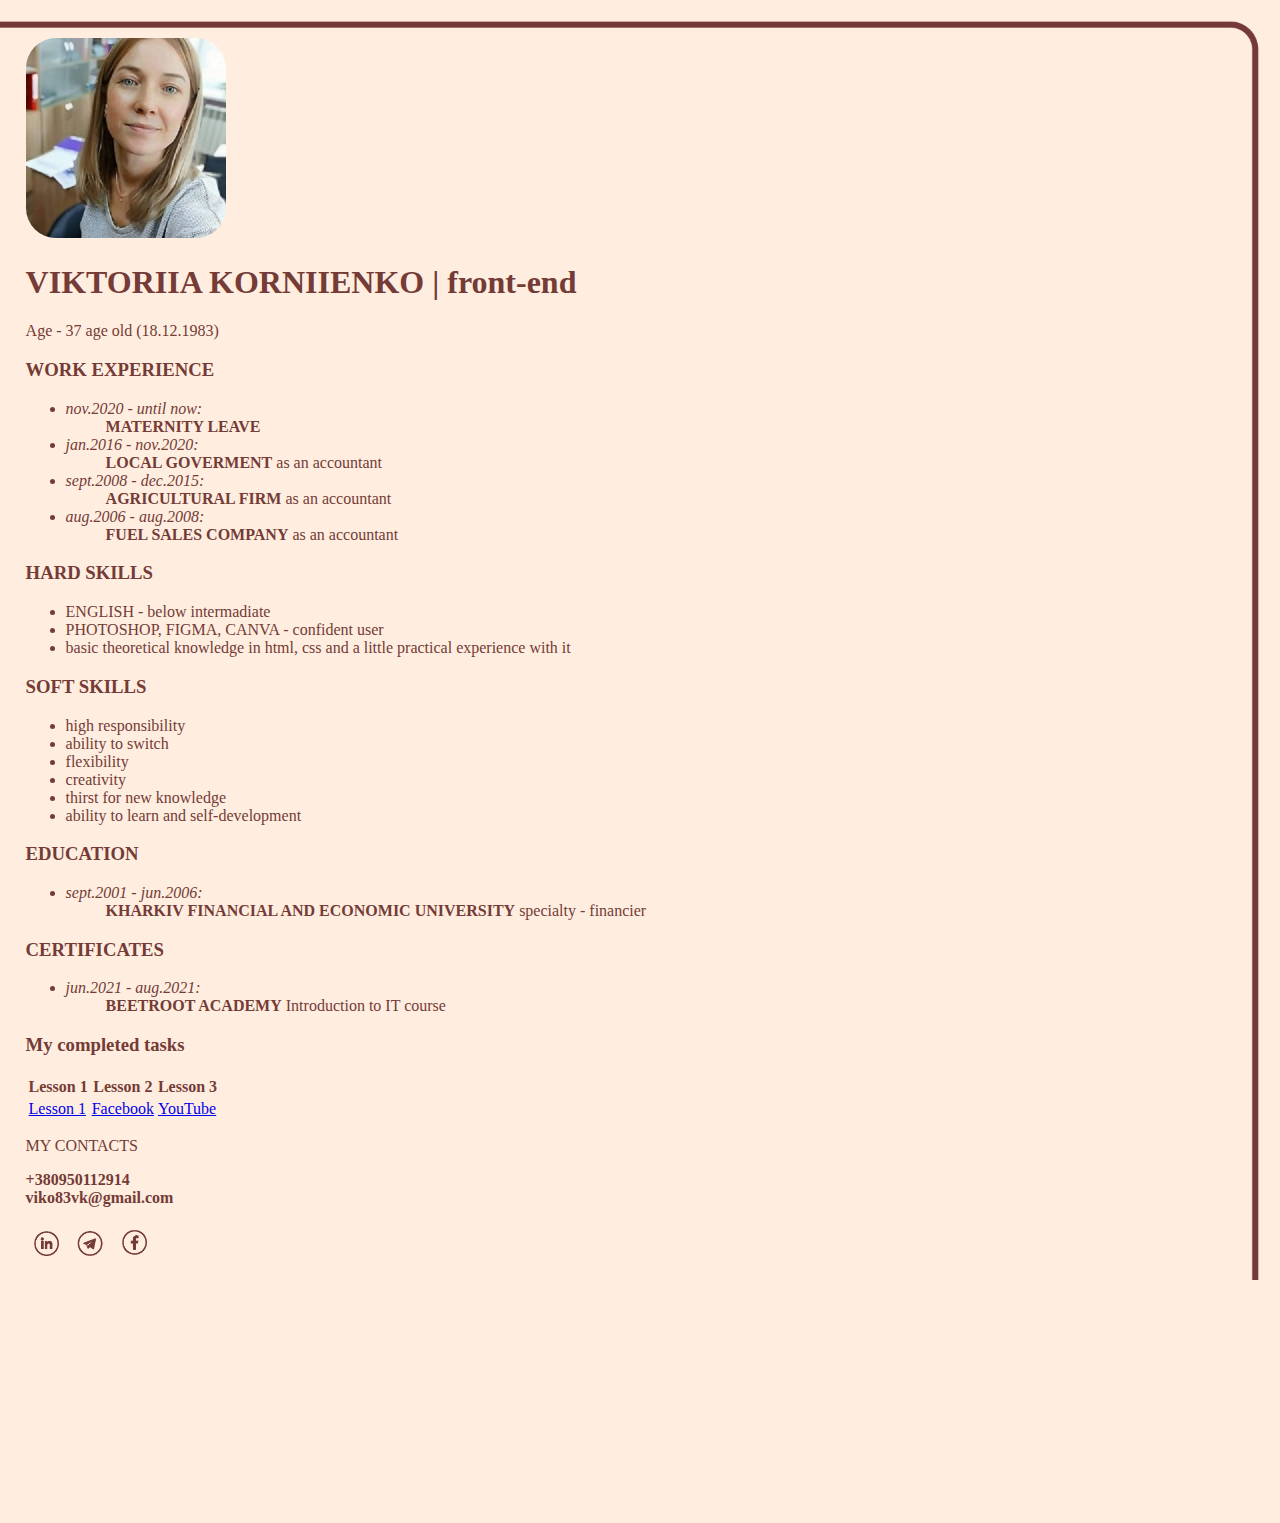
<file: index.html>
<!DOCTYPE html>
<html lang="en" class="notranslate" translate="no">

<head>
    <meta charset="utf-8">
    <meta http-equiv="X-UA-Compatible" content="IE=edge">
    <meta name="viewport" content="width=device-width, initial-scale=1.0">
    <title> My resume - ViKo </title>
    <link rel="stylesheet" href="/css/styles.css">
    <style>
        body {
            background-image: url(Images/head2.png);
            background-repeat: no-repeat;
            background-size: 100%;
        }
    </style>
</head>

<body>


    <img src="Images/my photo Profile.jpg" alt="photo Profile" width="200" height="200" title="photo Profile"
        class="round">


    <h1>VIKTORIIA KORNIIENKO | front-end</h1>

    <p>Age - 37 age old (18.12.1983)</p>

    <h3>WORK EXPERIENCE</h3>
    <ul>
        <li><i> nov.2020 - until now:</i>
            <ul><b>MATERNITY LEAVE</b> </ul>
        </li>
        <li><i> jan.2016 - nov.2020:</i>
            <ul><b>LOCAL GOVERMENT</b> as an accountant
            </ul>
        </li>
        <li><i> sept.2008 - dec.2015:</i>
            <ul><b>AGRICULTURAL FIRM</b> as an accountant
            </ul>
        </li>
        <li><i> aug.2006 - aug.2008:</i>
            <ul><b>FUEL SALES COMPANY</b> as an accountant
            </ul>
        </li>
    </ul>

    <h3>HARD SKILLS</h3>
    <ul>
        <li>ENGLISH - below intermadiate</li>
        <li>PHOTOSHOP, FIGMA, CANVA - confident user</li>
        <li>basic theoretical knowledge in html, css and a little practical experience with it</li>
    </ul>

    <h3>SOFT SKILLS</h3>
    <ul>
        <li>high responsibility </li>
        <li>ability to switch </li>
        <li>flexibility</li>
        <li>creativity</li>
        <li>thirst for new knowledge</li>
        <li>ability to learn and self-development</li>
    </ul>

    <h3>EDUCATION</h3>
    <ul>
        <li><i> sept.2001 - jun.2006:</i>
            <ul><b>KHARKIV FINANCIAL AND ECONOMIC UNIVERSITY</b> specialty - financier</ul>
        </li>
    </ul>
    <h3>CERTIFICATES</h3>
    <ul>
        <li><i> jun.2021 - aug.2021:</i>
            <ul><b>BEETROOT ACADEMY</b> Introduction to IT course</ul>
        </li>
    </ul>
    <h3>My completed tasks</h3>
    <table>
        <tr>
            <th>Lesson 1</th>
            <th>Lesson 2</th>
            <th>Lesson 3</th>
        </tr>
        <tr>
            <td><a href="https://vikorniienko.github.io/My-resume/" target="_blank">Lesson 1</a></td>
            <td><a href="https://www.facebook.com/ViKo1983" target="_blank">Facebook</a></td>
            <td><a href="https://www.youtube.com/channel/UCeIhR1EWInQ0ejY75alCgIA" target="_blank">YouTube</a></td>
        </tr>
    </table>
    <p>MY CONTACTS</p>
    <p><b>+380950112914<br>viko83vk@gmail.com</b></p>
    <a href="https://www.linkedin.com/in/viktoriia-korniienko-aa7458195/" target="_blank">
        <img src="Images/in.png" alt="icon in" width="40" height="40" title="icon in"></a>
    <a href="https://t.me/ViKo_tme" target="_blank">
        <img src="Images/tg.png" alt="icon tg" width="40" height="40" title="icon tg"></a>
    <a href="https://www.facebook.com/ViKo1983" target="_blank">
        <img src="Images/fb.png" alt="icon fb" width="40" height="40" title="icon fb"></a>

</body>

</html>
</file>
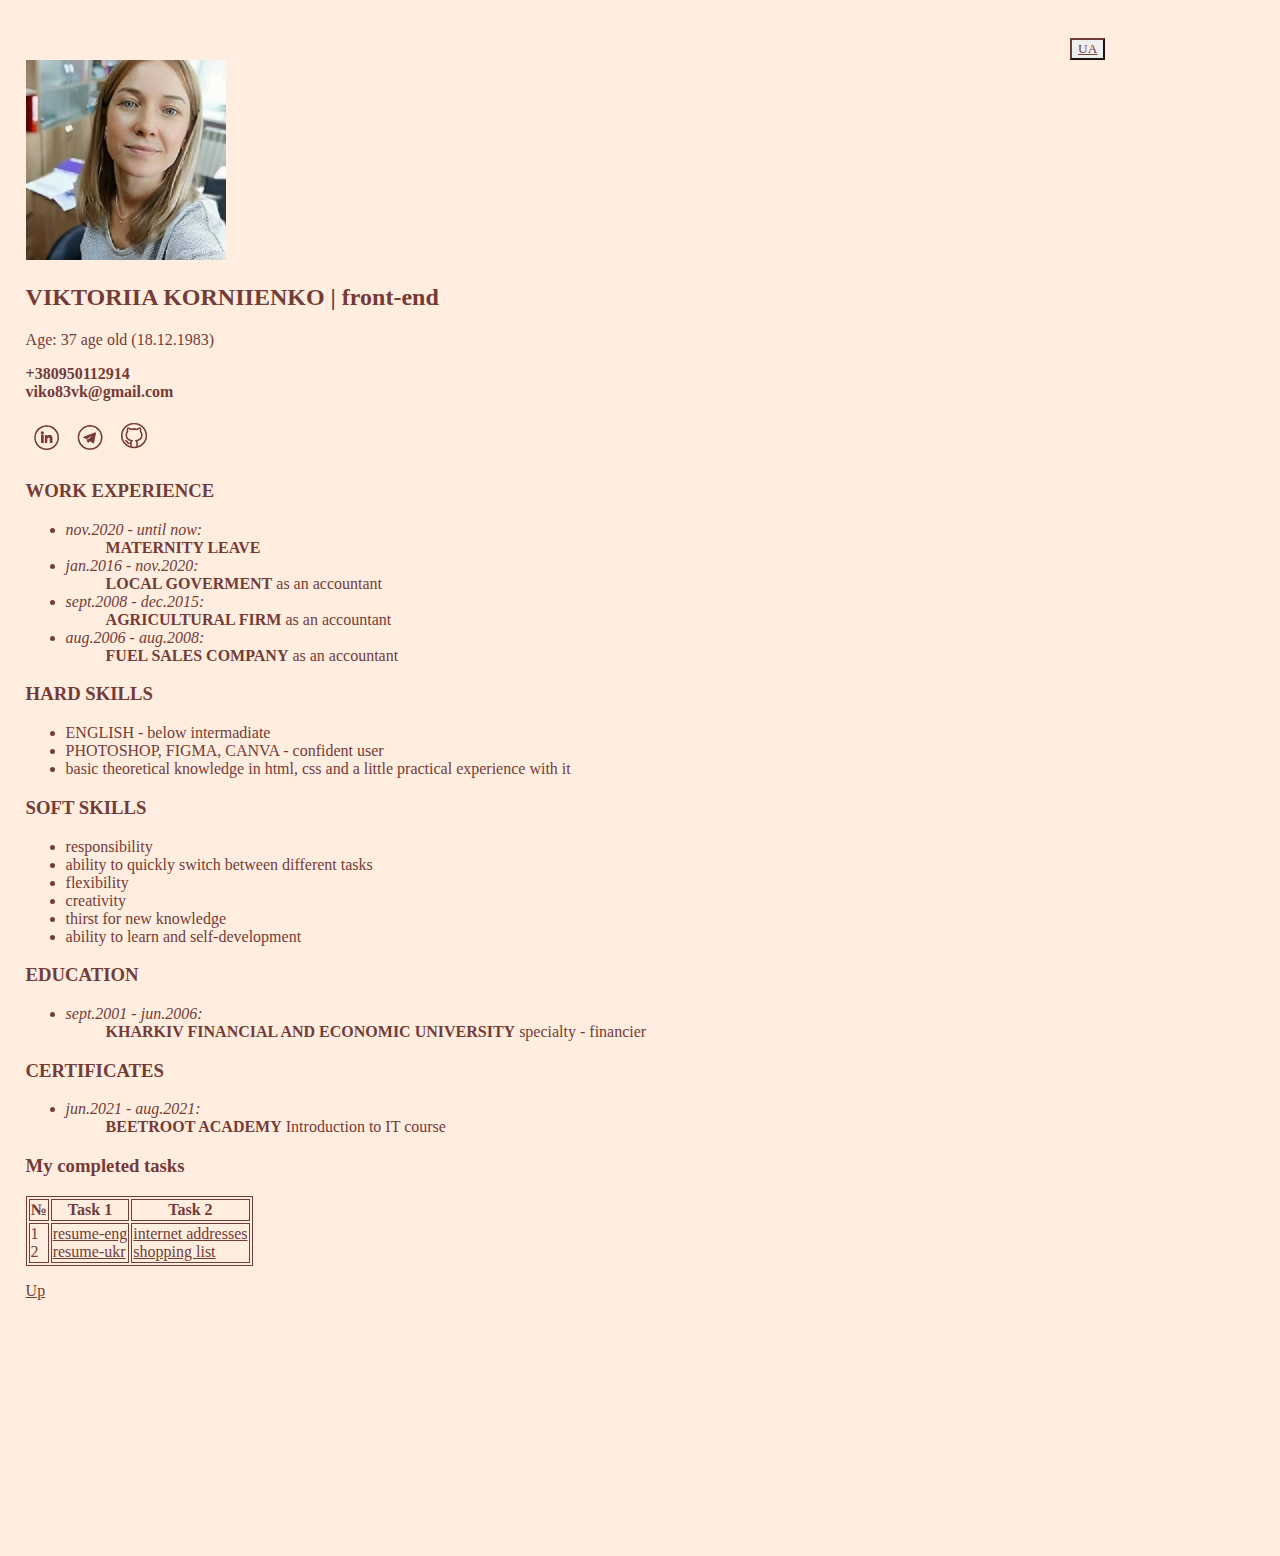
<file: resume-eng/index.html>
<!DOCTYPE html>
<html lang="en" class="notranslate" translate="no">

<head>
    <meta charset="utf-8">
    <meta http-equiv="X-UA-Compatible" content="IE=edge">
    <meta name="viewport" content="width=device-width, initial-scale=1.0">
    <title> My resume - ViKo </title>
    <link rel="stylesheet" href="/css/styles.css">
    <style>
        body {
            background-color: rgb(255, 238, 223);
            color: rgb(116, 59, 55);
            font-family: Calibri;
        }

        table,
        th,
        td {
            border: 1px solid;
        }

        button {
            border-color: rgb(116, 59, 55);
            color: rgb(116, 59, 55);
            border: 1px thick;
            font-style: normal;
            margin-left: 85%;
        }

        a {
            font-family: calibri;
            color: rgb(116, 59, 55);
        }

        contacts {
            border: thin;
            padding-right: 150px;
        }
    </style>
</head>

<body id="top">

    <div class="resume">
        <button>
            <a href="../resume-ukr/index.html" target="blank">UA</a>
        </button>
        <img src="Images/my photo Profile.jpg" alt="photo Profile" width="200" height="200" title="photo Profile">

    </div>
    <div class="contacts">

        <h2 class="name">VIKTORIIA KORNIIENKO | front-end</h2>
        <p>Age: 37 age old (18.12.1983)</p>
        <p><b>+380950112914<br>viko83vk@gmail.com</b></p>
        <!--собираюсь ввести мейл ту-->
        <a href="https://www.linkedin.com/in/viktoriia-korniienko-aa7458195/" target="_blank">
            <img src="Images/in.png" alt="icon in" width="40" height="40" title="icon in"></a>
        <a href="https://t.me/ViKo_tme" target="_blank">
            <img src="Images/tg.png" alt="icon tg" width="40" height="40" title="icon tg"></a>
        <a href="https://github.com/ViKorniienko" target="_blank">
            <img src="Images/hb.png" alt="icon hb" width="40" height="40" title="icon hb"></a>

    </div>

    <h3>WORK EXPERIENCE</h3>
    <ul>
        <li><i> nov.2020 - until now:</i>
            <ul><b>MATERNITY LEAVE</b> </ul>
        </li>
        <li><i> jan.2016 - nov.2020:</i>
            <ul><b>LOCAL GOVERMENT</b> as an accountant
            </ul>
        </li>
        <li><i> sept.2008 - dec.2015:</i>
            <ul><b>AGRICULTURAL FIRM</b> as an accountant
            </ul>
        </li>
        <li><i> aug.2006 - aug.2008:</i>
            <ul><b>FUEL SALES COMPANY</b> as an accountant
            </ul>
        </li>
    </ul>

    <h3>HARD SKILLS</h3>
    <ul>
        <li>ENGLISH - below intermadiate</li>
        <li>PHOTOSHOP, FIGMA, CANVA - confident user</li>
        <li>basic theoretical knowledge in html, css and a little practical experience with it</li>
    </ul>

    <h3>SOFT SKILLS</h3>
    <ul>
        <li>responsibility </li>
        <li>ability to quickly switch between different tasks</li>
        <li>flexibility</li>
        <li>creativity</li>
        <li>thirst for new knowledge</li>
        <li>ability to learn and self-development</li>
    </ul>

    <h3>EDUCATION</h3>
    <ul>
        <li><i> sept.2001 - jun.2006:</i>
            <ul><b>KHARKIV FINANCIAL AND ECONOMIC UNIVERSITY</b> specialty - financier</ul>
        </li>
    </ul>
    <h3>CERTIFICATES</h3>
    <ul>
        <li><i> jun.2021 - aug.2021:</i>
            <ul><b>BEETROOT ACADEMY</b> Introduction to IT course</ul>
        </li>
    </ul>
    <h3>My completed tasks</h3>
    <table>
        <thead>
            <tr>
                <th>№</th>
                <th>Task 1</th>
                <th>Task 2</th>

            </tr>
        </thead>
        <tbody>
            <tr>
                <td>1<br>2
                </td>
                <td><a href="https://vikorniienko.github.io/My-resume/" target="_blank">resume-eng</a>
                    <br>
                    <a href="https://vikorniienko.github.io/My-resume/" target="_blank">resume-ukr</a>
                </td>
                <td><a href="https://vikorniienko.github.io/Internet-addresses/" target="_blank">internet
                        addresses</a>
                    <br>
                    <a href="https://vikorniienko.github.io/shopping-list/" target="_blank">shopping list</a>
                </td>

            </tr>
        </tbody>
    </table>
    <p><a href="#top">Up</a></p>
</body>

</html>
</file>
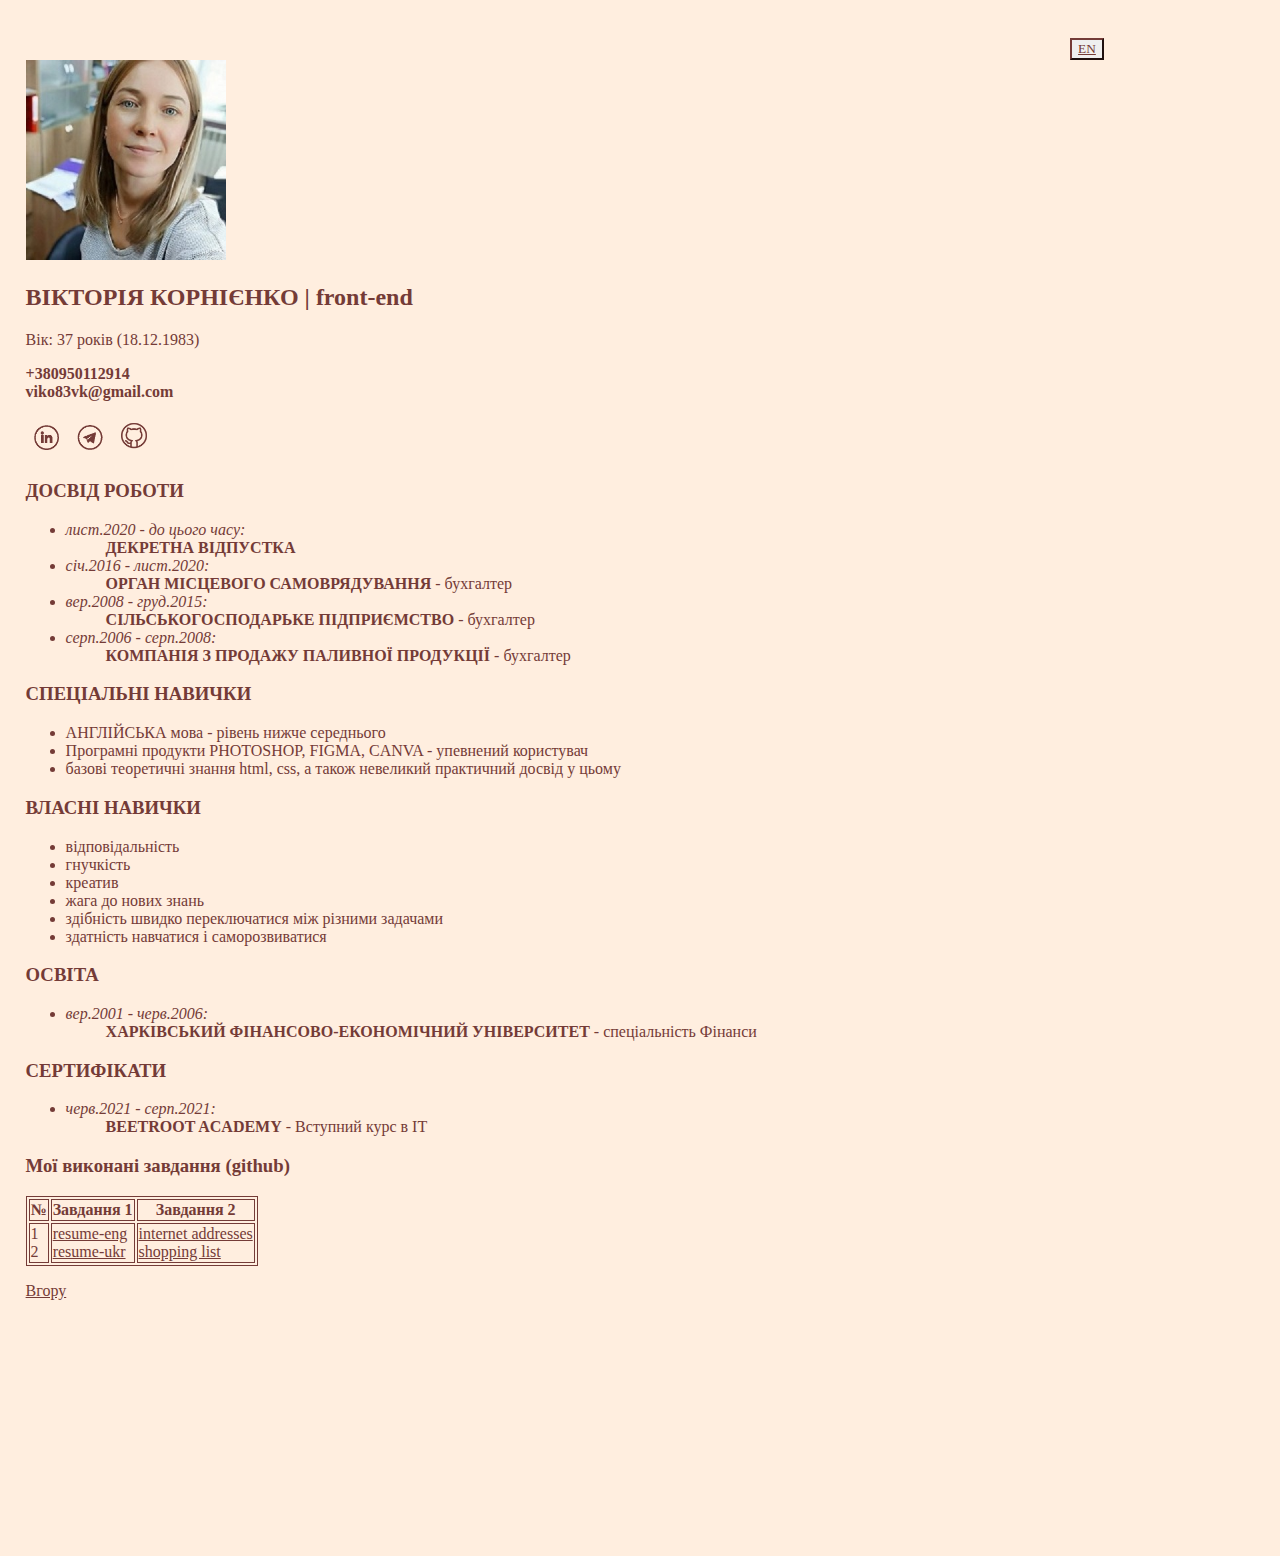
<file: resume-ukr/index.html>
<!DOCTYPE html>
<html lang="en" class="notranslate" translate="no">

<head>
    <meta charset="utf-8">
    <meta http-equiv="X-UA-Compatible" content="IE=edge">
    <meta name="viewport" content="width=device-width, initial-scale=1.0">
    <title> Моє резюме - ВіКо </title>
    <link rel="stylesheet" href="/css/styles.css">
    <style>
        body {
            background-color: rgb(255, 238, 223);
            color: rgb(116, 59, 55);
            font-family: Calibri;
        }

        table,
        th,
        td {
            border: 1px solid;
        }

        button {
            border-color: rgb(116, 59, 55);
            color: rgb(116, 59, 55);
            border: 1px thick;
            font-style: normal;
            margin-left: 85%;
        }

        a {
            font-family: calibri;
            color: rgb(116, 59, 55);
        }

        contacts {
            border: thin;
            padding-right: 150px;
        }
    </style>
</head>

<body id="top">
    <div class="resume">
        <button>
            <a href="../resume-eng/index.html" target="blank">EN</a>
        </button>
        <img src="Images/my photo Profile.jpg" alt="photo Profile" width="200" height="200" title="photo Profile">

    </div>
    <div class="contacts">

        <h2 class="name">ВІКТОРІЯ КОРНІЄНКО | front-end</h2>
        <p>Вік: 37 років (18.12.1983)</p>
        <p><b>+380950112914<br>viko83vk@gmail.com</b></p>
        <!--собираюсь ввести мейл ту-->
        <a href="https://www.linkedin.com/in/viktoriia-korniienko-aa7458195/" target="_blank">
            <img src="Images/in.png" alt="icon in" width="40" height="40" title="icon in"></a>
        <a href="https://t.me/ViKo_tme" target="_blank">
            <img src="Images/tg.png" alt="icon tg" width="40" height="40" title="icon tg"></a>
        <a href="https://github.com/ViKorniienko" target="_blank">
            <img src="Images/hb.png" alt="icon hb" width="40" height="40" title="icon hb"></a>

    </div>


    <h3>ДОСВІД РОБОТИ</h3>
    <ul>
        <li><i> лист.2020 - до цього часу:</i>
            <ul><b>ДЕКРЕТНА ВІДПУСТКА</b> </ul>
        </li>
        <li><i> січ.2016 - лист.2020:</i>
            <ul><b>ОРГАН МІСЦЕВОГО САМОВРЯДУВАННЯ</b> - бухгалтер
            </ul>
        </li>
        <li><i> вер.2008 - груд.2015:</i>
            <ul><b>СІЛЬСЬКОГОСПОДАРЬКЕ ПІДПРИЄМСТВО</b> - бухгалтер
            </ul>
        </li>
        <li><i> серп.2006 - серп.2008:</i>
            <ul><b>КОМПАНІЯ З ПРОДАЖУ ПАЛИВНОЇ ПРОДУКЦІЇ</b> - бухгалтер
            </ul>
        </li>
    </ul>

    <h3>СПЕЦІАЛЬНІ НАВИЧКИ</h3>
    <ul>
        <li>АНГЛІЙСЬКА мова - рівень нижче середнього</li>
        <li>Програмні продукти PHOTOSHOP, FIGMA, CANVA - упевнений користувач</li>
        <li>базові теоретичні знання html, css, а також невеликий практичний досвід у цьому</li>
    </ul>

    <h3>ВЛАСНІ НАВИЧКИ</h3>
    <ul>
        <li>відповідальність </li>
        <li>гнучкість</li>
        <li>креатив</li>
        <li>жага до нових знань</li>
        <li>здібність швидко переключатися між різними задачами</li>
        <li>здатність навчатися і саморозвиватися</li>
    </ul>

    <h3>ОСВІТА</h3>
    <ul>
        <li><i> вер.2001 - черв.2006:</i>
            <ul><b>ХАРКІВСЬКИЙ ФІНАНСОВО-ЕКОНОМІЧНИЙ УНІВЕРСИТЕТ</b> - спеціальність Фінанси</ul>
        </li>
    </ul>
    <h3>СЕРТИФІКАТИ</h3>
    <ul>
        <li><i> черв.2021 - серп.2021:</i>
            <ul><b>BEETROOT ACADEMY</b> - Вступний курс в ІТ</ul>
        </li>
    </ul>

    <h3>Мої виконані завдання (github)</h3>
    <table>
        <thead>
            <tr>
                <th>№</th>
                <th>Завдання 1</th>
                <th>Завдання 2</th>

            </tr>
        </thead>
        <tbody>
            <tr>
                <td>1<br>2
                </td>
                <td><a href="https://vikorniienko.github.io/My-resume/" target="_blank">resume-eng</a>
                    <br>
                    <a href="https://vikorniienko.github.io/My-resume/" target="_blank">resume-ukr</a>
                </td>
                <td><a href="https://vikorniienko.github.io/Internet-addresses/" target="_blank">internet
                        addresses</a>
                    <br>
                    <a href="https://vikorniienko.github.io/shopping-list/" target="_blank">shopping list</a>
                </td>

            </tr>
        </tbody>
    </table>
    <p><a href="#top">Вгору</a></p>
</body>

</html>
</file>
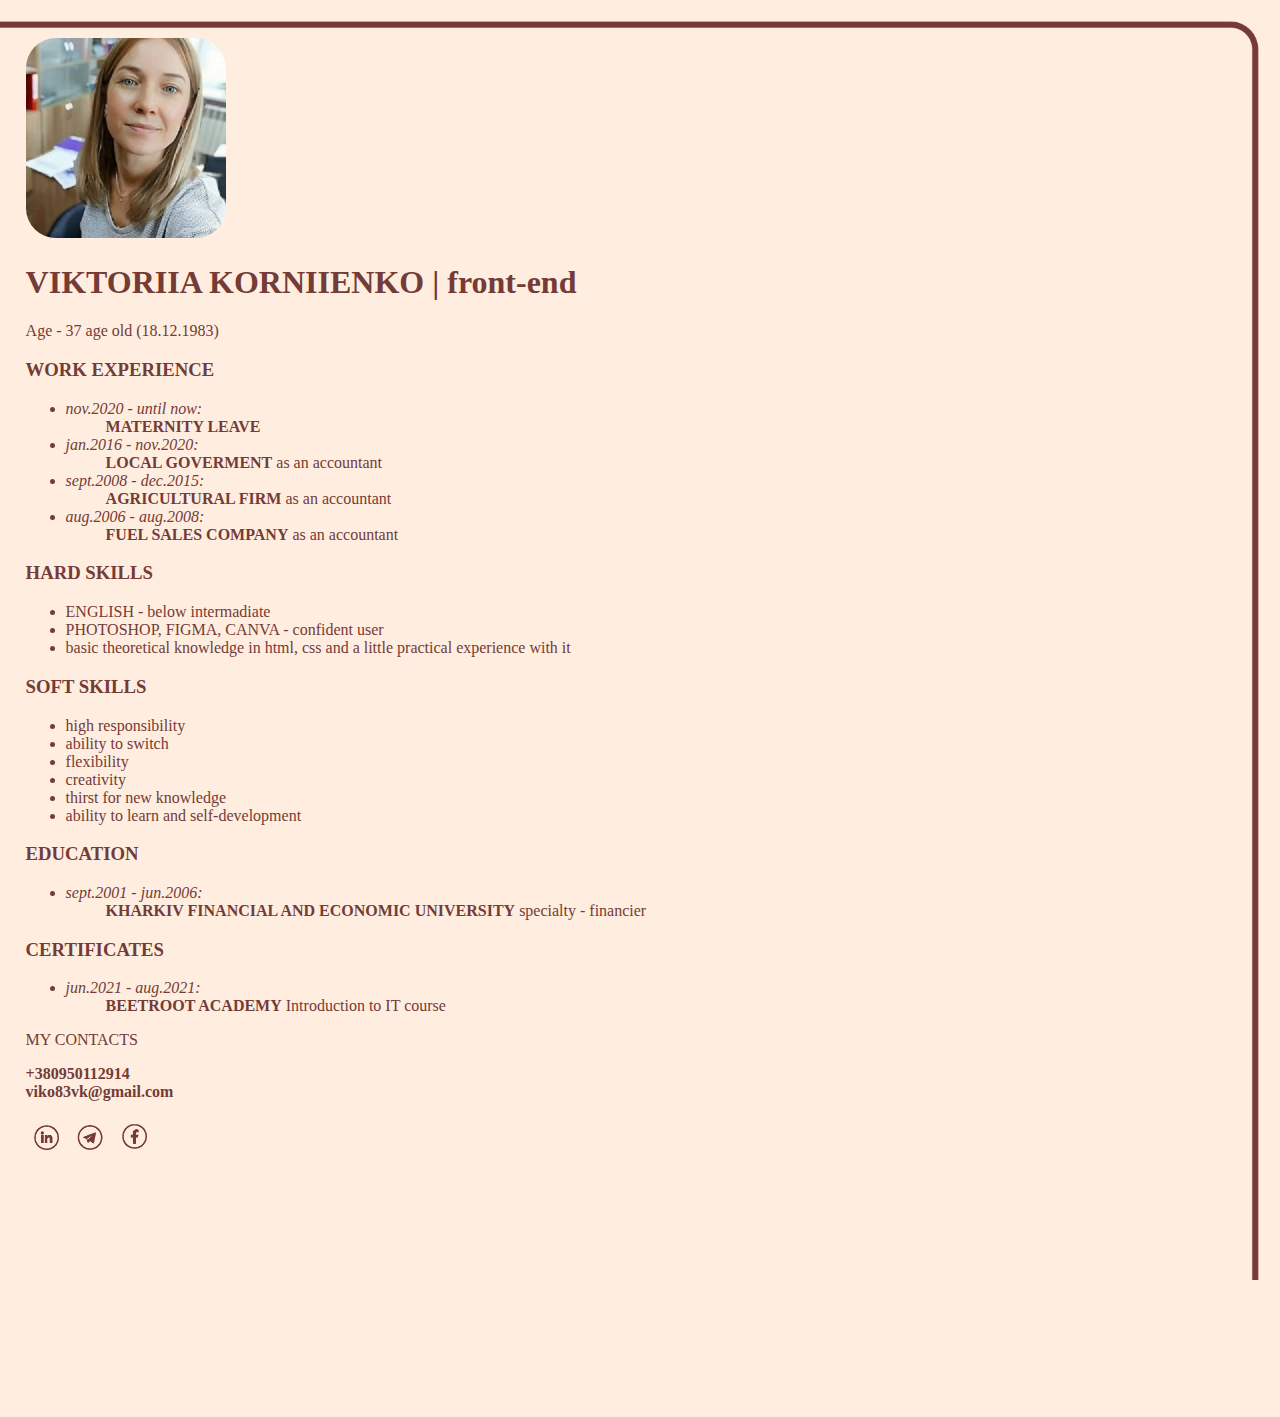
<file: index-eng.html>
<!DOCTYPE html>
<html lang="en" class="notranslate" translate="no">

<head>
    <meta charset="utf-8">
    <meta http-equiv="X-UA-Compatible" content="IE=edge">
    <meta name="viewport" content="width=device-width, initial-scale=1.0">
    <title> My resume - ViKo </title>
    <link rel="stylesheet" href="/css/styles.css">
    <style>
        body {
            background-image: url(Images/head2.png);
            background-repeat: no-repeat;
            background-size: 100%;
        }
    </style>
</head>

<body>


    <img src="Images/my photo Profile.jpg" alt="photo Profile" width="200" height="200" title="photo Profile"
        class="round">


    <h1>VIKTORIIA KORNIIENKO | front-end</h1>

    <p>Age - 37 age old (18.12.1983)</p>

    <h3>WORK EXPERIENCE</h3>
    <ul>
        <li><i> nov.2020 - until now:</i>
            <ul><b>MATERNITY LEAVE</b> </ul>
        </li>
        <li><i> jan.2016 - nov.2020:</i>
            <ul><b>LOCAL GOVERMENT</b> as an accountant
            </ul>
        </li>
        <li><i> sept.2008 - dec.2015:</i>
            <ul><b>AGRICULTURAL FIRM</b> as an accountant
            </ul>
        </li>
        <li><i> aug.2006 - aug.2008:</i>
            <ul><b>FUEL SALES COMPANY</b> as an accountant
            </ul>
        </li>
    </ul>

    <h3>HARD SKILLS</h3>
    <ul>
        <li>ENGLISH - below intermadiate</li>
        <li>PHOTOSHOP, FIGMA, CANVA - confident user</li>
        <li>basic theoretical knowledge in html, css and a little practical experience with it</li>
    </ul>

    <h3>SOFT SKILLS</h3>
    <ul>
        <li>high responsibility </li>
        <li>ability to switch </li>
        <li>flexibility</li>
        <li>creativity</li>
        <li>thirst for new knowledge</li>
        <li>ability to learn and self-development</li>
    </ul>

    <h3>EDUCATION</h3>
    <ul>
        <li><i> sept.2001 - jun.2006:</i>
            <ul><b>KHARKIV FINANCIAL AND ECONOMIC UNIVERSITY</b> specialty - financier</ul>
        </li>
    </ul>
    <h3>CERTIFICATES</h3>
    <ul>
        <li><i> jun.2021 - aug.2021:</i>
            <ul><b>BEETROOT ACADEMY</b> Introduction to IT course</ul>
        </li>
    </ul>

    <p>MY CONTACTS</p>
    <p><b>+380950112914<br>viko83vk@gmail.com</b></p>
    <a href="https://www.linkedin.com/in/viktoriia-korniienko-aa7458195/" target="_blank">
        <img src="Images/in.png" alt="icon in" width="40" height="40" title="icon in"></a>
    <a href="https://t.me/ViKo_tme" target="_blank">
        <img src="Images/tg.png" alt="icon tg" width="40" height="40" title="icon tg"></a>
    <a href="https://www.facebook.com/ViKo1983" target="_blank">
        <img src="Images/fb.png" alt="icon fb" width="40" height="40" title="icon fb"></a>

</body>

</html>
</file>
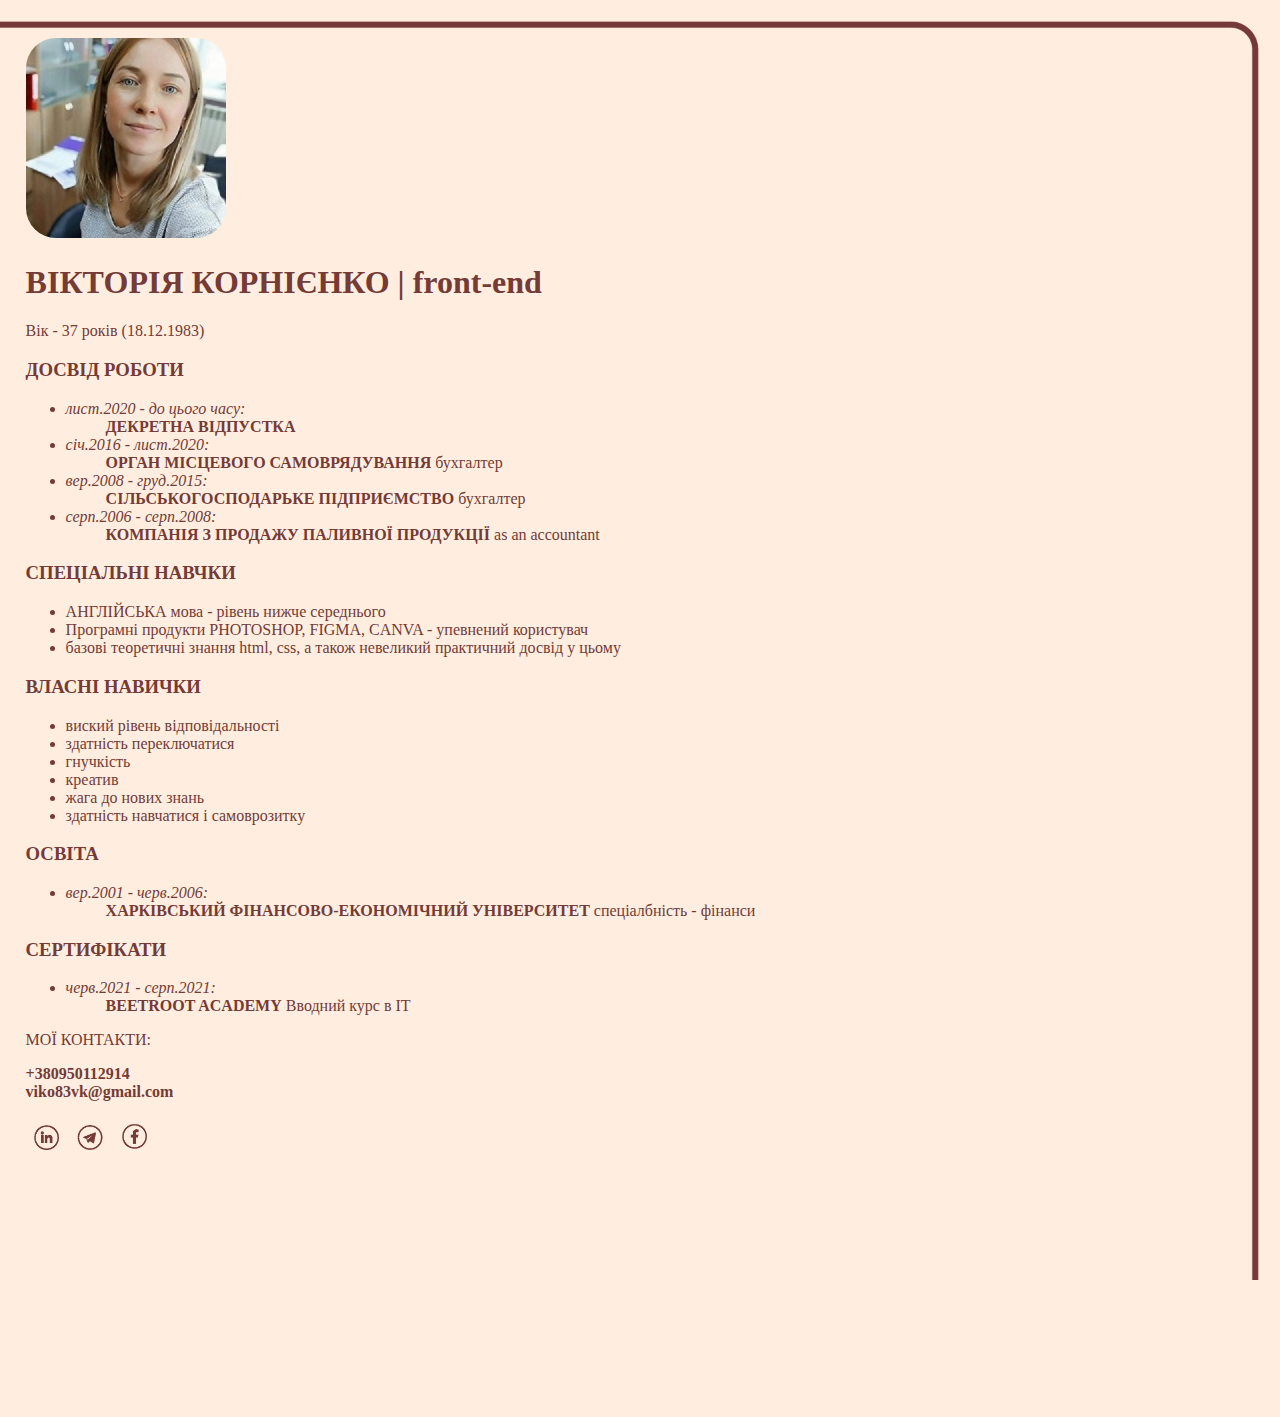
<file: index-ukr.html>
<!DOCTYPE html>
<html lang="en" class="notranslate" translate="no">

<head>
    <meta charset="utf-8">
    <meta http-equiv="X-UA-Compatible" content="IE=edge">
    <meta name="viewport" content="width=device-width, initial-scale=1.0">
    <title> Моє резюме - ВіКо </title>
    <link rel="stylesheet" href="/css/styles.css">
    <style>
        body {
            background-image: url(Images/head2.png);
            background-repeat: no-repeat;
            background-size: 100%;
        }
    </style>
</head>

<body>
    <img src="Images/my photo Profile.jpg" alt="photo Profile" width="200" height="200" title="photo Profile"
        class="round">

    <h1>ВІКТОРІЯ КОРНІЄНКО | front-end</h1>

    <p>Вік - 37 років (18.12.1983)</p>

    <h3>ДОСВІД РОБОТИ</h3>
    <ul>
        <li><i> лист.2020 - до цього часу:</i>
            <ul><b>ДЕКРЕТНА ВІДПУСТКА</b> </ul>
        </li>
        <li><i> січ.2016 - лист.2020:</i>
            <ul><b>ОРГАН МІСЦЕВОГО САМОВРЯДУВАННЯ</b> бухгалтер
            </ul>
        </li>
        <li><i> вер.2008 - груд.2015:</i>
            <ul><b>СІЛЬСЬКОГОСПОДАРЬКЕ ПІДПРИЄМСТВО</b> бухгалтер
            </ul>
        </li>
        <li><i> серп.2006 - серп.2008:</i>
            <ul><b>КОМПАНІЯ З ПРОДАЖУ ПАЛИВНОЇ ПРОДУКЦІЇ</b> as an accountant
            </ul>
        </li>
    </ul>

    <h3>СПЕЦІАЛЬНІ НАВЧКИ</h3>
    <ul>
        <li>АНГЛІЙСЬКА мова - рівень нижче середнього</li>
        <li>Програмні продукти PHOTOSHOP, FIGMA, CANVA - упевнений користувач</li>
        <li>базові теоретичні знання html, css, а також невеликий практичний досвід у цьому</li>
    </ul>

    <h3>ВЛАСНІ НАВИЧКИ</h3>
    <ul>
        <li>виский рівень відповідальності </li>
        <li>здатність переключатися </li>
        <li>гнучкість</li>
        <li>креатив</li>
        <li>жага до нових знань</li>
        <li>здатність навчатися і самоврозитку</li>
    </ul>

    <h3>ОСВІТА</h3>
    <ul>
        <li><i> вер.2001 - черв.2006:</i>
            <ul><b>ХАРКІВСЬКИЙ ФІНАНСОВО-ЕКОНОМІЧНИЙ УНІВЕРСИТЕТ</b> спеціалбність - фінанси</ul>
        </li>
    </ul>
    <h3>СЕРТИФІКАТИ</h3>
    <ul>
        <li><i> черв.2021 - серп.2021:</i>
            <ul><b>BEETROOT ACADEMY</b> Вводний курс в ІТ</ul>
        </li>
    </ul>

    <p>МОЇ КОНТАКТИ:</p>
    <p><b>+380950112914<br>viko83vk@gmail.com</b></p>
    <a href="https://www.linkedin.com/in/viktoriia-korniienko-aa7458195/" target="_blank">
        <img src="Images/in.png" alt="icon in" width="40" height="40" title="icon in"></a>
    <a href="https://t.me/ViKo_tme" target="_blank">
        <img src="Images/tg.png" alt="icon tg" width="40" height="40" title="icon tg"></a>
    <a href="https://www.facebook.com/ViKo1983" target="_blank">
        <img src="Images/fb.png" alt="icon fb" width="40" height="40" title="icon fb"></a>

</body>

</html>
</file>
<file: css/styles.css>
body {
    background: #ffeedf;
    color: rgb(116, 59, 55);
}

.round {
    border-radius: 15%;
}

body {
    margin: 3% 2% 20%;
}
</file>
